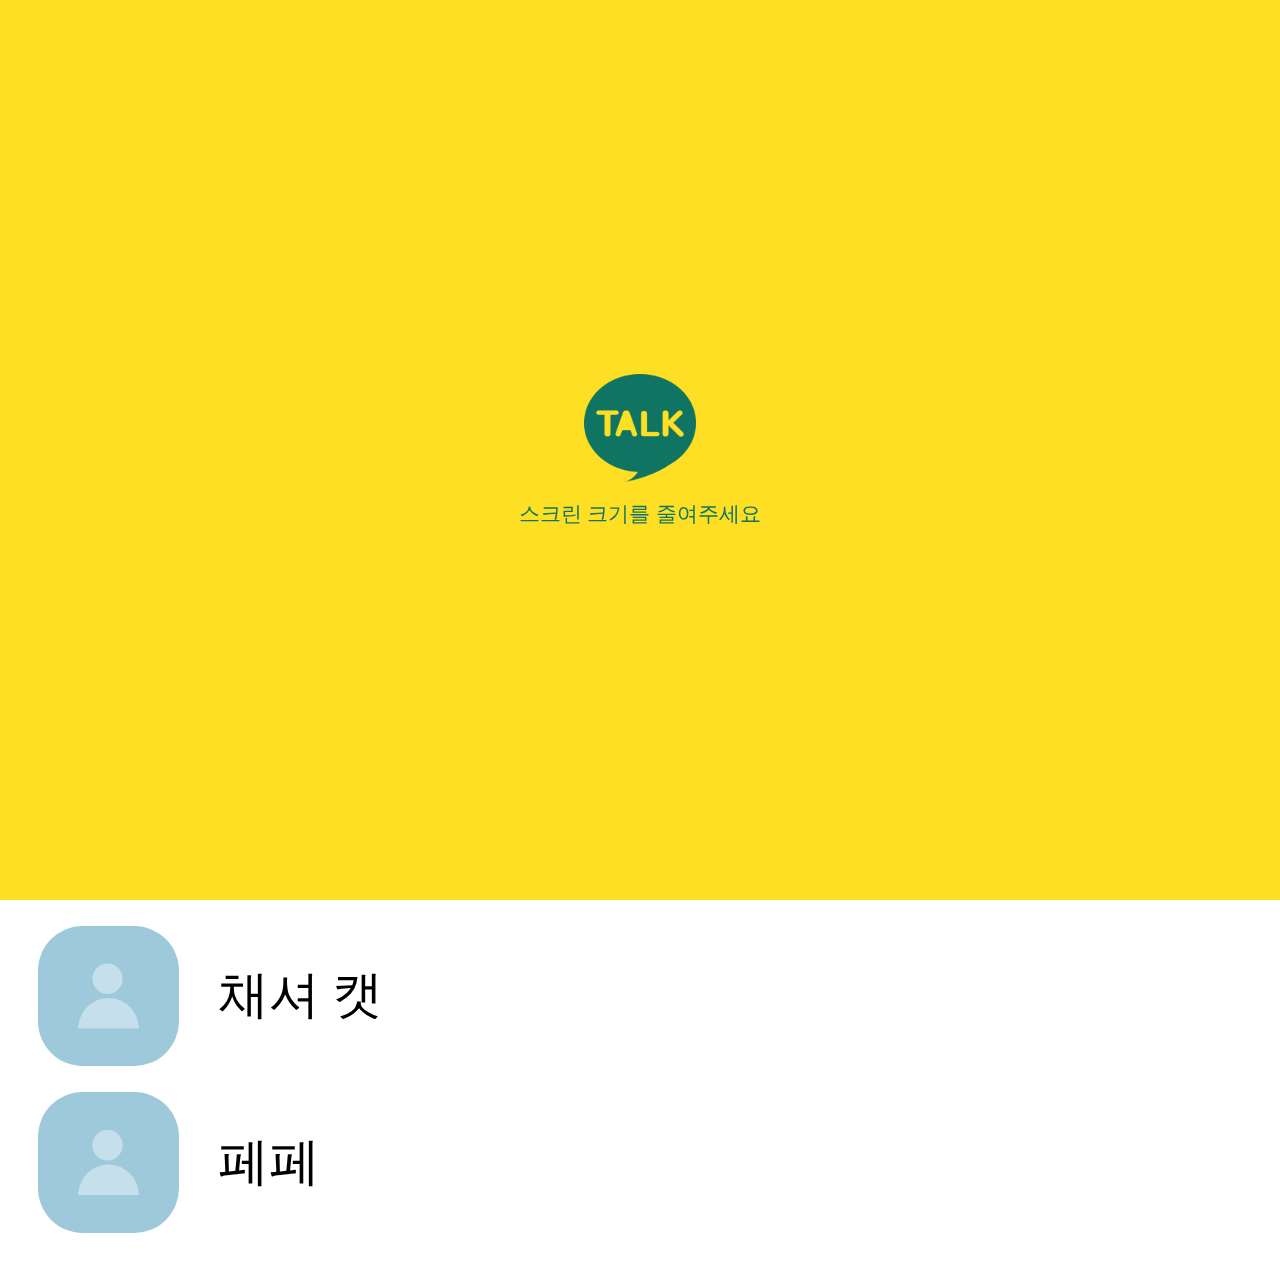
<file: index.html>
<!DOCTYPE html>
<html lang="en">

<head>
    <meta charset="UTF-8">
    <meta name="viewport" content="width=device-width, initial-scale=1.0">
    <link rel="stylesheet" href="css/index.css">
    <link rel="stylesheet" href="css/global.css">
    <title>메가톡</title>
</head>

<body>
    <div id="no-mobile">
        <div class="logo">메가 톡</div>
        <p>스크린 크기를 줄여주세요</p>
    </div>

    <main>
        <aside>
            <time datetime="09:00">9:00</time>
            <ul>
                <li class="cellular">셀룰러</li>
                <li class="wifi">와이파이</li>
                <li class="battary">배터리</li>
            </ul>
        </aside>

        <header class="menu">
            <h1>친구</h1>
            <nav>
                <ul>
                    <li>
                        <a href="index.html" class="search">검색</a>
                    </li>
                    <li>
                        <a href="index.html" class="add-friend">친구</a>
                    </li>
                    <li>
                        <a href="index.html" class="settings">설정</a>
                    </li>
                </ul>
            </nav>
        </header>

        <article>
            <section id="user">
                <a href="index.html">
                    <img src="./images/avatar.png" alt="user-prifile">
                    <p>조지</p>
                </a>
            </section>
            <section id="friends">
                <header class="friends-header">
                    <p>친구 3</p>
                    <button>버튼</button>
                </header>
                <a href="index.html">
                    <img src="./images/avatar.png" alt="friends-prifile">
                    <p>앨리스</p>
                </a>
                <a href="index.html">
                    <img src="./images/avatar.png" alt="friends-prifile">
                    <p>채셔 캣</p>
                </a>
                <a href="index.html">
                    <img src="./images/avatar.png" alt="friends-prifile">
                    <p>페페</p>
                </a>
            </section>
            <nav class="navigation">
                <ul>
                    <li>
                        <a href="index.html" class="friend">친구</a>
                    </li>
                    <li>
                        <a href="chats.html" class="chatting">채팅</a>
                    </li>
                    <li>
                        <a href="index.html" class="view">뷰</a>
                    </li>
                    <li>
                        <a href="index.html" class="shopping">쇼핑</a>
                    </li>
                    <li>
                        <a href="index.html" class="more">더보기</a>
                    </li>
                </ul>
            </nav>
        </article>
    </main>
</body>

</html>
</file>
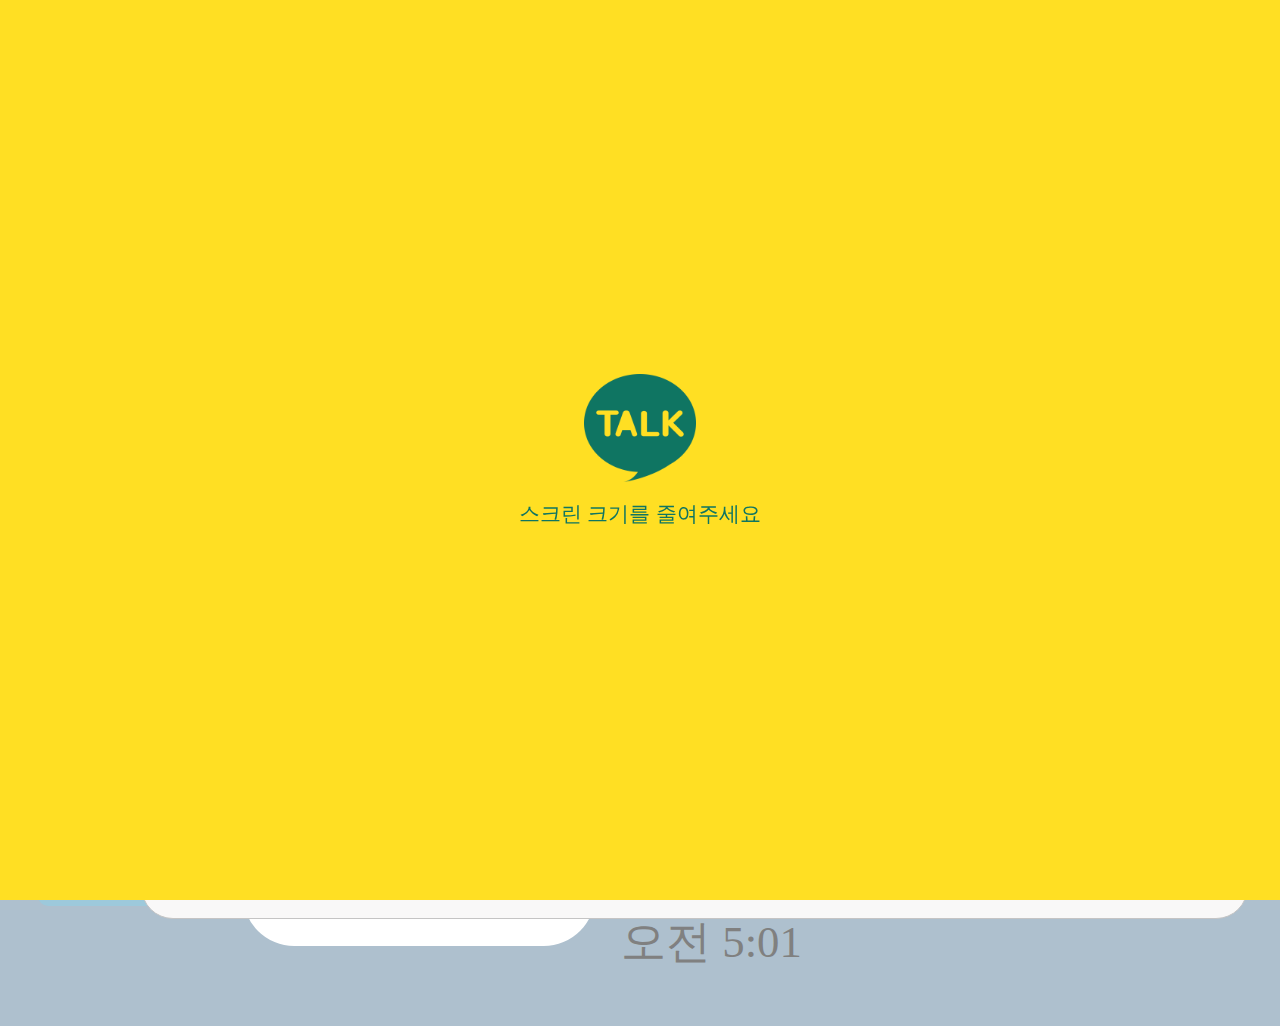
<file: chat.html>
<!DOCTYPE html>
<html lang="en">

<head>
    <meta charset="UTF-8">
    <meta name="viewport" content="width=device-width, initial-scale=1.0">
    <link rel="stylesheet" href="css/chat.css">
    <link rel="stylesheet" href="css/global.css">
    <title>메가톡</title>
</head>

<body>
    <div id="no-mobile">
        <div class="logo">메가 톡</div>
        <p>스크린 크기를 줄여주세요</p>
    </div>

    <main>
        <aside>
            <time datetime="09:00">9:00</time>
            <ul>
                <li class="cellular">셀룰러</li>
                <li class="wifi">와이파이</li>
                <li class="battary">배터리</li>
            </ul>
        </aside>

        <header class="menu">
            <a href="chats.html">뒤로가기</a>
            <h1>앨리스</h1>
            <nav>
                <ul>
                    <li>
                        <a href="" class="search">검색</a>
                    </li>
                    <li>
                        <a href="" class="chatmenu">메뉴</a>
                    </li>
                </ul>
            </nav>
        </header>

        <article>
            <section id="friends">
                <ul>
                    <li>
                        <img src="./images/avatar.png" alt="friends-prifile">
                        <setcion class="message">
                            <h2>앨리스</h2>
                            <div class="ractangle"></div>
                            <p class="content">
                                오늘도 미라클 모닝 체크인 해야지?
                                오늘도 미라클 모닝 체크인 해야지?
                                오늘도 미라클 모닝!
                            </p>
                        </setcion>
                        <time>오전 5:01</time>
                    </li>
                    <li>
                        <img src="./images/avatar.png" alt="friends-prifile">
                        <setcion class="message">
                            <h2>앨리스</h2>
                            <p class="content">
                                언제 일어났니?
                            </p>
                        </setcion>
                        <time>오전 5:01</time>
                    </li>
                </ul>
            </section>
            <nav id="reply">
                <button class="plus" type="button">더보기</button>
                <form>
                    <input type="text" name="message">
                    <button class="emoji" type="button">이모지 추가</button>
                    <button class="send" type="submit">메세지 전송</button>
                </form>
            </nav>
        </article>
    </main>
</body>

</html>
</file>
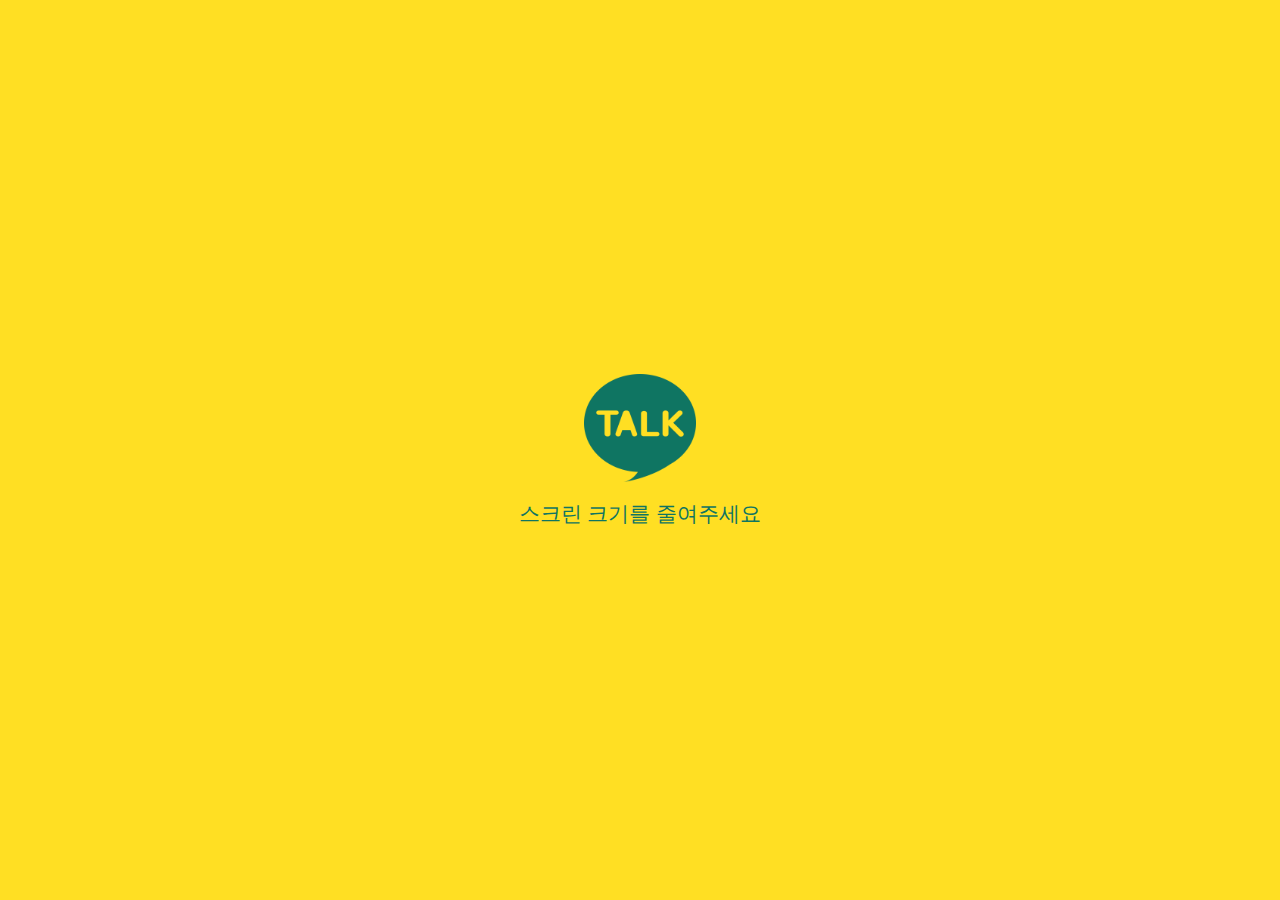
<file: chats.html>
<!DOCTYPE html>
<html lang="en">

<head>
    <meta charset="UTF-8">
    <meta name="viewport" content="width=device-width, initial-scale=1.0">
    <link rel="stylesheet" href="css/chats.css">
    <link rel="stylesheet" href="css/global.css">
    <title>메가톡</title>
</head>

<body>
    <div id="no-mobile">
        <div class="logo">메가 톡</div>
        <p>스크린 크기를 줄여주세요</p>
    </div>

    <main>
        <aside>
            <time datetime="09:00">9:00</time>
            <ul>
                <li class="cellular">셀룰러</li>
                <li class="wifi">와이파이</li>
                <li class="battary">배터리</li>
            </ul>
        </aside>

        <header class="menu">
            <h1>채팅</h1>
            <nav>
                <ul>
                    <li>
                        <a href="index.html" class="search">검색</a>
                    </li>
                    <li>
                        <a href="index.html" class="add-friend">친구</a>
                    </li>
                    <li>
                        <a href="index.html" class="settings">설정</a>
                    </li>
                </ul>
            </nav>
        </header>

        <article>
            <section id="friends">
                <a href="chat.html">
                    <img src="./images/avatar.png" alt="friends-prifile">
                    <setcion>
                        <h2>앨리스</h2>
                        <p class="content">
                            오늘도 미라클 모닝 체크인 해야지? 
                            오늘도 미라클 모닝 체크인 해야지? 
                            오늘도 미라클 모닝 체크인 해야지?
                        </p>
                    </setcion>
                    <time>오전 5:01</time>
                </a>
                <a href="index.html">
                    <img src="./images/avatar.png" alt="friends-prifile">
                    <setcion>
                        <h2>채셔 캣</h2>
                        <p class="content">
                            이제 나도 자야겠다. 내일 봐~
                        </p>
                    </setcion>
                    <time>오전 1:11</time>
                </a>
            </section>
            <nav class="navigation">
                <ul>
                    <li>
                        <a href="index.html" class="friend">친구</a>
                    </li>
                    <li>
                        <a href="chats.html" class="chatting">채팅</a>
                    </li>
                    <li>
                        <a href="index.html" class="view">뷰</a>
                    </li>
                    <li>
                        <a href="index.html" class="shopping">쇼핑</a>
                    </li>
                    <li>
                        <a href="index.html" class="more">더보기</a>
                    </li>
                </ul>
            </nav>
        </article>
    </main>
</body>

</html>
</file>
<file: css/index.css>
aside {
    display: flex;
    justify-content: space-between;
    padding: 4vw 10vw;
}

aside ul {
    display: flex;
    gap: 2vw;
}

time {
    font-size: 4vw;
    font-weight: 900;
}

.cellular {
    width: 5vw;
    background-image: url(../images/cellular.png);
    background-size: contain;
    background-repeat: no-repeat;
    background-position: 0 50%;
    text-indent: -1000px;
}

.wifi {
    width: 5vw;
    background-image: url(../images/wifi.png);
    background-size: contain;
    background-repeat: no-repeat;
    background-position: 0 50%;
    text-indent: -1000px;
}

.battary {
    width: 7.5vw;
    background-image: url(../images/battery.png);
    background-size: contain;
    background-repeat: no-repeat;
    background-position: 0 50%;
    text-indent: -1000px;
}

.menu {
    display: flex;
    justify-content: space-between;
    padding: 4vw 4.2vw;
}

header ul {
    display: flex;
    gap: 4vw;
}

header h1 {
    font-size: 8vw;
    font-weight: 500;
}

.search {
    display: block;
    width: 5vw;
    height: 5vw;
    background-image: url(../images/search.png);
    background-size: contain;
    background-repeat: no-repeat;
    background-position: 0 50%;
    text-indent: -1000px;
}

.add-friend {
    display: block;
    width: 5vw;
    height: 5vw;
    background-image: url(../images/add-friend.png);
    background-size: contain;
    background-repeat: no-repeat;
    background-position: 0 50%;
    text-indent: -1000px;
}

.settings {
    display: block;
    width: 5vw;
    height: 5vw;
    background-image: url(../images/settings.png);
    background-size: contain;
    background-repeat: no-repeat;
    background-position: 0 50%;
    text-indent: -1000px;
}

article {
    display: flex;
    flex-direction: column;
}

#user img {
    height: 13vw;
    border-radius: 3.5vw;
}

#friends img {
    height: 11vw;
    border-radius: 3.5vw;
}

#user a {
    display: flex;
    align-items: center;
    border-bottom: 1px solid gray;

    margin: 0 2vw;
    padding: 2vw;
}

#user a p {
    margin: 2vw;
    font-size: 7vw;
    font-weight: 500;
}

.friends-header {
    display: flex;
    justify-content: space-between;
}

.friends-header p {
    color: gray
}

button {
    width: 5vw;
    background-image: url(../images/chevron-down.png);
    background-size: contain;
    background-repeat: no-repeat;
    background-color: white;
    background-position: 0 50%;
    text-indent: -10000px;
    border: none;
}

#friends {
    display: flex;
    flex-direction: column;
    gap: 2vw;
    margin: 3vw;
}

#friends a {
    display: flex;
    align-items: center;
    gap: 3vw;
}

#friends p {
    font-size: 4vw;
}

.navigation {
    position: fixed;
    left: 0;
    bottom: 0;
    width: 100%;
    height: 9vh;
    background-color: #EFEFEF;
    border-top: 1px solid #DDD;
}

.navigation ul {
    display: flex;
    justify-content: space-around;
    align-items: center;
    margin: 0, 5vw;
    width: 100%;
    height: 100%;
}

.navigation ul li {
    width: 6vw;
    height: 6vw;
}

.friend {
    display: block;
    width: 100%;
    height: 100%;
    background-image: url(../images/user-fill.png);
    background-size: contain;
    background-repeat: no-repeat;
    background-position: 0 50%;
    text-indent: -10000px;
}

.chatting {
    display: block;
    width: 100%;
    height: 100%;
    background-image: url(../images/chat-blank.png);
    background-size: contain;
    background-repeat: no-repeat;
    background-position: 0 50%;
    text-indent: -10000px;
}

.view {
    display: block;
    width: 100%;
    height: 100%;
    background-image: url(../images/view-blank.png);
    background-size: contain;
    background-repeat: no-repeat;
    background-position: 0 50%;
    text-indent: -10000px;
}

.shopping {
    display: block;
    width: 100%;
    height: 100%;
    background-image: url(../images/shopping-blank.png);
    background-size: contain;
    background-repeat: no-repeat;
    background-position: 0 50%;
    text-indent: -10000px;
}

.more {
    display: block;
    width: 100%;
    height: 100%;
    background-image: url(../images/more-blank.png);
    background-size: contain;
    background-repeat: no-repeat;
    background-position: 0 50%;
    text-indent: -10000px;
}
</file>
<file: css/global.css>
@import url(//spoqa.github.io/spoqa-han-sans/css/SpoqaHanSansNeo.css);

* {
    font-size: 16px;
    font-family: 'Spoqa Han Sans Neo', 'sans-serif';
    margin: 0;
    padding: 0;
    list-style: none;
    word-break: keep-all;
    box-sizing: border-box;
}

a {
    text-decoration: none;
    color: black;
}

#no-mobile {
    display: none;
}

@media (min-width: 600px) {
    #no-mobile {
        position: fixed;
        display: flex;
        flex-direction: column;
        justify-content: center;
        align-items: center;
        width: 100vw;
        height: 100vh;
        color: #0F7562;
        background-color: #FFDF23;
        z-index: 100;
        /* overflow: hidden; */
    }

    #no-mobile .logo {
        margin-bottom: 1em;
        width: 7em;
        height: 7em;
        background-image: url(../images/logo.png);
        background-size: contain;
        background-repeat: no-repeat;
        background-position: 0 50%;
        text-indent: -10000px;
    }

    #no-mobile p {
        font-size: 1.3em;
    }
}
</file>
<file: css/chat.css>
main {
    background-color: #AEC0CE;
    min-height: 100vh;
}

aside {
    display: flex;
    justify-content: space-between;
    padding: 4vw 10vw;
}

aside ul {
    display: flex;
    gap: 2vw;
}

aside time {
    font-size: 4vw;
    font-weight: 900;
}

.cellular {
    width: 5vw;
    background-image: url(../images/cellular.png);
    background-size: contain;
    background-repeat: no-repeat;
    background-position: 0 50%;
    text-indent: -1000px;
}

.wifi {
    width: 5vw;
    background-image: url(../images/wifi.png);
    background-size: contain;
    background-repeat: no-repeat;
    background-position: 0 50%;
    text-indent: -1000px;
}

.battary {
    width: 7.5vw;
    background-image: url(../images/battery.png);
    background-size: contain;
    background-repeat: no-repeat;
    background-position: 0 50%;
    text-indent: -1000px;
}

.menu {
    display: flex;
    justify-content: space-between;
    padding: 4vw 4.2vw;
}

header ul {
    display: flex;
    gap: 4vw;
}
header a {
    display: block;
    width: 5vw;
    height: 5vw;
    background-image: url(../images/chevron-left-black.png);
    background-size: contain;
    background-repeat: no-repeat;
    background-position: 0 70%;
    text-indent: -1000px;
}

header h1 {
    font-size: 7vw;
    font-weight: 500;
}

.search {
    display: block;
    width: 5vw;
    height: 5vw;
    background-image: url(../images/search.png);
    background-size: contain;
    background-repeat: no-repeat;
    background-position: 0 50%;
    text-indent: -1000px;
}

.chatmenu {
    display: block;
    width: 5vw;
    height: 5vw;
    background-image: url(../images/hamburger.png);
    background-size: contain;
    background-repeat: no-repeat;
    background-position: 0 50%;
    text-indent: -1000px;
}

article {
    display: flex;
    flex-direction: column;
}

#friends {
    display: flex;
    flex-direction: column;
    gap: 2vw;
    margin: 3vw;
}

#friends li {
    display: flex;
    margin-bottom: 1em;
}

#friends img {
    height: 11vw;
    border-radius: 10px;
}

#friends h2 {
    font-size: 2.5vw;
    font-weight: 400;
    color: gray;
    margin-left: 2vw;
}

.content {
    position: relative;
    font-size: 3.5vw;
    margin: 2vw;
    margin-left: 5vw;
    padding: 2vw;
    border-radius: 4vw;
    max-width: 60vw;
    background-color: white;
}

#friends .content::after {
    position: absolute;
    top: 0;
    display: block;
    content: "";
    left: -1vw;
    width: 2vw;
    height: 2vw;
    border-top: 2vw solid #FFF;
    border-right: 0 solid transparent;
    border-bottom: 0 solid transparent;
    border-left: 2vw solid transparent;
}

.message {
    position: relative;
}

article time { 
    display: block;
    align-self: end;
    width: 16vw;
    font-size: 3.5vw;
    color: gray;
}

#reply {
    position: fixed;
    display: flex;
    justify-content: space-between;
    align-items: center;
    left: 0;
    bottom: 0;
    width: 100%;
    height: 9vh;
    padding: 2.5vw;
    background-color: #EFEFEF;
    border-top: 1px solid #DDD;
}

#reply .plus {
    background-image: url(../images/plus.png);
}

#reply button {
    width: 6vw;
    height: 6vw;
    background-repeat: no-repeat;
    background-position: 0 0;
    background-size: contain;
    text-indent: -1000px;
    overflow: hidden;
    border: none;
}

#reply form {
    display: flex;
    justify-content: space-between;
    gap: 1.5vw;
    padding: 1.5vw;
    width: 91%;
    border: 1px solid #C5C4C4;
    border-radius: 2.5vw;
    background-color: #F9F8F8;
}

#reply form input {
    flex: 1;
    border: none;
    outline: none;
    background-color: transparent;
}

#reply .emoji {
    background-image: url(../images/emoji.png);
}

#reply .send {
    background-image: url(../images/enter.png);
}
</file>
<file: css/chats.css>
aside {
    display: flex;
    justify-content: space-between;
    padding: 4vw 10vw;
}

aside ul {
    display: flex;
    gap: 2vw;
}

aside time {
    font-size: 4vw;
    font-weight: 900;
}

.cellular {
    width: 5vw;
    background-image: url(../images/cellular.png);
    background-size: contain;
    background-repeat: no-repeat;
    background-position: 0 50%;
    text-indent: -1000px;
}

.wifi {
    width: 5vw;
    background-image: url(../images/wifi.png);
    background-size: contain;
    background-repeat: no-repeat;
    background-position: 0 50%;
    text-indent: -1000px;
}

.battary {
    width: 7.5vw;
    background-image: url(../images/battery.png);
    background-size: contain;
    background-repeat: no-repeat;
    background-position: 0 50%;
    text-indent: -1000px;
}

.menu {
    display: flex;
    justify-content: space-between;
    padding: 4vw 4.2vw;
}

header ul {
    display: flex;
    gap: 4vw;
}

header h1 {
    font-size: 6vw;
    font-weight: 00;
}

.search {
    display: block;
    width: 5vw;
    height: 5vw;
    background-image: url(../images/search.png);
    background-size: contain;
    background-repeat: no-repeat;
    background-position: 0 50%;
    text-indent: -1000px;
}

.add-friend {
    display: block;
    width: 5vw;
    height: 5vw;
    background-image: url(../images/add-friend.png);
    background-size: contain;
    background-repeat: no-repeat;
    background-position: 0 50%;
    text-indent: -1000px;
}

.settings {
    display: block;
    width: 5vw;
    height: 5vw;
    background-image: url(../images/settings.png);
    background-size: contain;
    background-repeat: no-repeat;
    background-position: 0 50%;
    text-indent: -1000px;
}

article {
    display: flex;
    flex-direction: column;
}

#friends img {
    height: 11vw;
    border-radius: 3.5vw;
}

.friends-header {
    display: flex;
    justify-content: space-between;
}

.friends-header p {
    color: gray
}

#friends {
    display: flex;
    flex-direction: column;
    gap: 2vw;
    margin: 3vw;
}

#friends a {
    display: flex;
    align-items: center;
    gap: 3vw;

}

#friends h2 {
    font-size: 3.5vw;
    font-weight: 500;
}

#friends p {
    font-size: 2.5vw;
}

.content {
    display: -webkit-box;
    -webkit-box-orient: vertical;
    -webkit-line-clamp: 2;
    word-wrap: break-word;
    overflow: hidden;
    text-overflow: ellipsis;
    width: 60vw;
    font-size: 2.5vw;
}

article time {
    text-align: right;
    font-size: 2.5vw;
    color: gray;
}

.content {
    color: gray;
}

.navigation {
    position: fixed;
    left: 0;
    bottom: 0;
    width: 100%;
    height: 9vh;
    background-color: #EFEFEF;
    border-top: 1px solid #DDD;
}

.navigation ul {
    display: flex;
    justify-content: space-around;
    align-items: center;
    margin: 0, 5vw;
    width: 100%;
    height: 100%;
}

.navigation ul li{
    width: 6vw;
    height: 6vw;
}

.friend {
    display: block;
    width: 100%;
    height: 100%;
    background-image: url(../images/user-blank.png);
    background-size: contain;
    background-repeat: no-repeat;
    background-position: 0 50%;
    text-indent: -10000px;
}

.chatting {
    display: block;
    width: 100%;
    height: 100%;
    background-image: url(../images/chat-fill.png);
    background-size: contain;
    background-repeat: no-repeat;
    background-position: 0 50%;
    text-indent: -10000px;
}

.view {
    display: block;
    width: 100%;
    height: 100%;
    background-image: url(../images/view-blank.png);
    background-size: contain;
    background-repeat: no-repeat;
    background-position: 0 50%;
    text-indent: -10000px;
}

.shopping {
    display: block;
    width: 100%;
    height: 100%;
    background-image: url(../images/shopping-blank.png);
    background-size: contain;
    background-repeat: no-repeat;
    background-position: 0 50%;
    text-indent: -10000px;
}

.more {
    display: block;
    width: 100%;
    height: 100%;
    background-image: url(../images/more-blank.png);
    background-size: contain;
    background-repeat: no-repeat;
    background-position: 0 50%;
    text-indent: -10000px;
}
</file>
